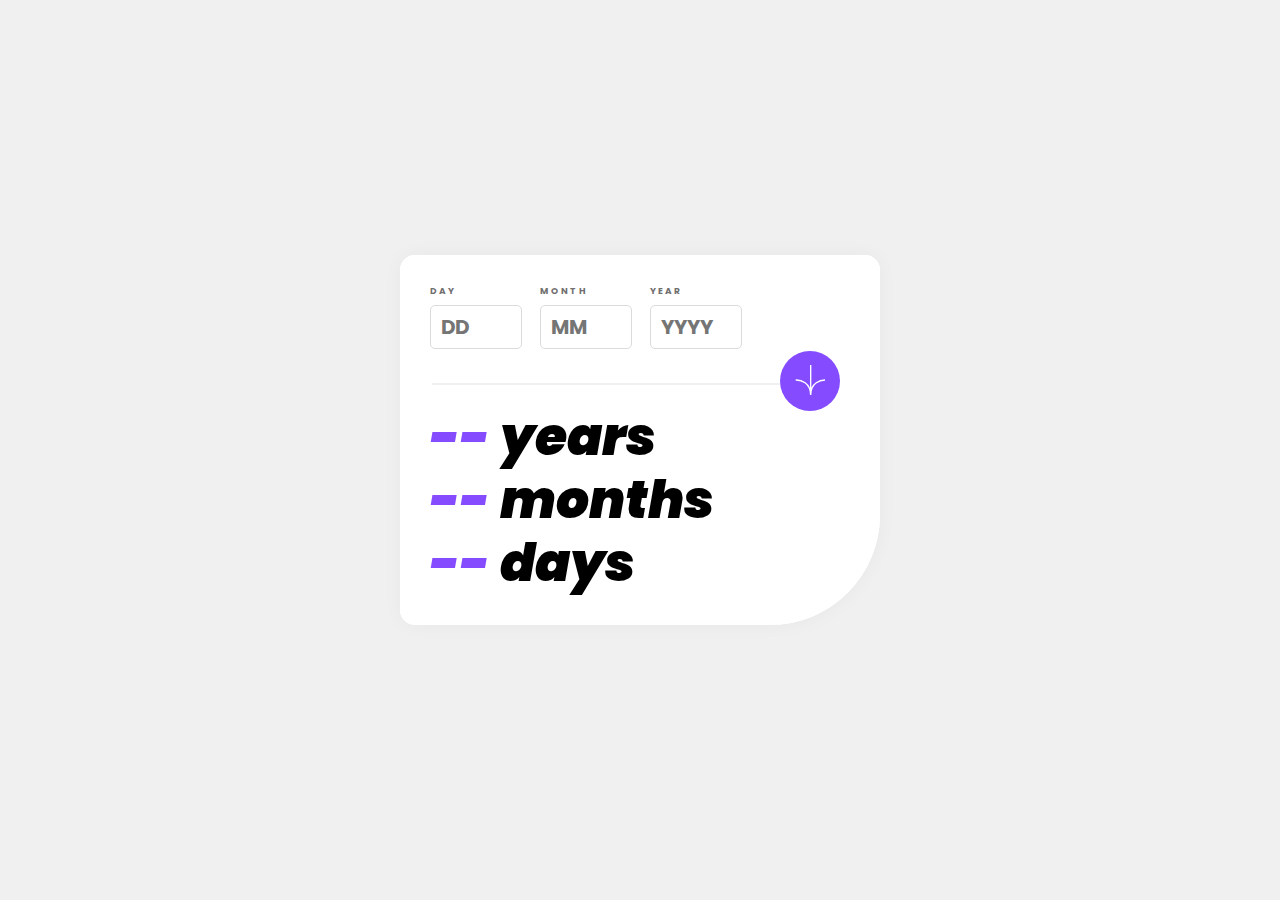
<file: index.html>
<!DOCTYPE html>
<html lang="en">
<head>
    <title>age-calculator</title>
    <meta name="viewport" content="width=device-width, initial-scale=1" />
    <link rel="preconnect" href="https://fonts.googleapis.com">
    <link rel="preconnect" href="https://fonts.gstatic.com" crossorigin>    
    <link href="https://fonts.googleapis.com/css2?family=Poppins&display=swap" rel="stylesheet">
    <link rel="preconnect" href="https://fonts.googleapis.com">
    <link rel="preconnect" href="https://fonts.gstatic.com" crossorigin>
    <link href="https://fonts.googleapis.com/css2?family=Poppins:wght@700&display=swap" rel="stylesheet">    
    <link rel="preconnect" href="https://fonts.googleapis.com">
    <link rel="preconnect" href="https://fonts.gstatic.com" crossorigin>
    <link href="https://fonts.googleapis.com/css2?family=Poppins:ital,wght@1,900&display=swap" rel="stylesheet">
    <link rel="preconnect" href="https://fonts.googleapis.com">
    <link rel="preconnect" href="https://fonts.gstatic.com" crossorigin>
    <link href="https://fonts.googleapis.com/css2?family=Poppins:ital,wght@1,300&display=swap" rel="stylesheet">
    <link rel = "stylesheet" href = "age_calc.css">
    <script src = "age_calc.js"></script>
</head>
<body class="main_body">
    <div class="left_side"></div>
    <div class="center_side">
        <div class="top"></div>
        <div class="middle">
            <div class="main">
                <div class="main1">
                    <div class="inp one">
                        <div class="dispm" id ="type11">D A Y</div>
                        <input type="text" class="inpa" id = "dayinp" placeholder="DD" oninput="storeday()">
                        <div class = "error"><div class="errorf e1" id ="e11">This field is required</div></div>
                        <div class = "error"><div class="errors ed" id ="edd">Must be a valid day</div></div>
                    </div>
                    <div class="inp">
                        <div class="dispm" id ="type22">M O N T H</div>
                        <input type="text" class="inpa" id = "monthinp" placeholder="MM" oninput="storemonth()">
                        <div class = "error"><div class="errorf e2" id ="e22">This field is required</div></div>
                        <div class = "error"><div class="errors em" id ="emm">Must be a valid month</div></div>
                    </div>
                    <div class="inp">
                        <div class="dispm" id ="type33">Y E A R</div>
                        <input type="text" class="inpa" id = "yearinp" placeholder="YYYY" oninput="storeyear()"">
                        <div class = "error"><div class="errorf e3" id ="e33">This field is required</div></div>
                        <div class = "error"><div class="errors ey" id ="eyy">Must be in the past</div></div>
                    </div>
                </div>
                <hr class = "line">
                <div class="main2">
                    <div class="output">
                        <div class="out years"><div class="y1" id = "type3">--</div><div class="y2">years</div></div>
                        <div class="out months"><div class="y1" id = "type2">--</div><div class="y2">months</div></div>
                        <div class="out days"><div class="y1" id = "type1">--</div><div class="y2">days</div></div>
                    </div>
                </div>
                <button class="main3 " id = "clickk" onfocus="enter()" onclick="enter()">
                    <svg class = "arrow " xmlns="http://www.w3.org/2000/svg" width="30" height="30" viewBox="0 0 44 44"><g fill="none" stroke="#FFF" stroke-width="2"><path d="M1 22.019C8.333 21.686 23 25.616 23 44M23 44V0M45 22.019C37.667 21.686 23 25.616 23 44"/></g></svg>
                </button>
            </div>
        </div>
        <div class="bottom"></div>
    </div>
    <div class="right_side"></div>
</body>
</html>
</file>
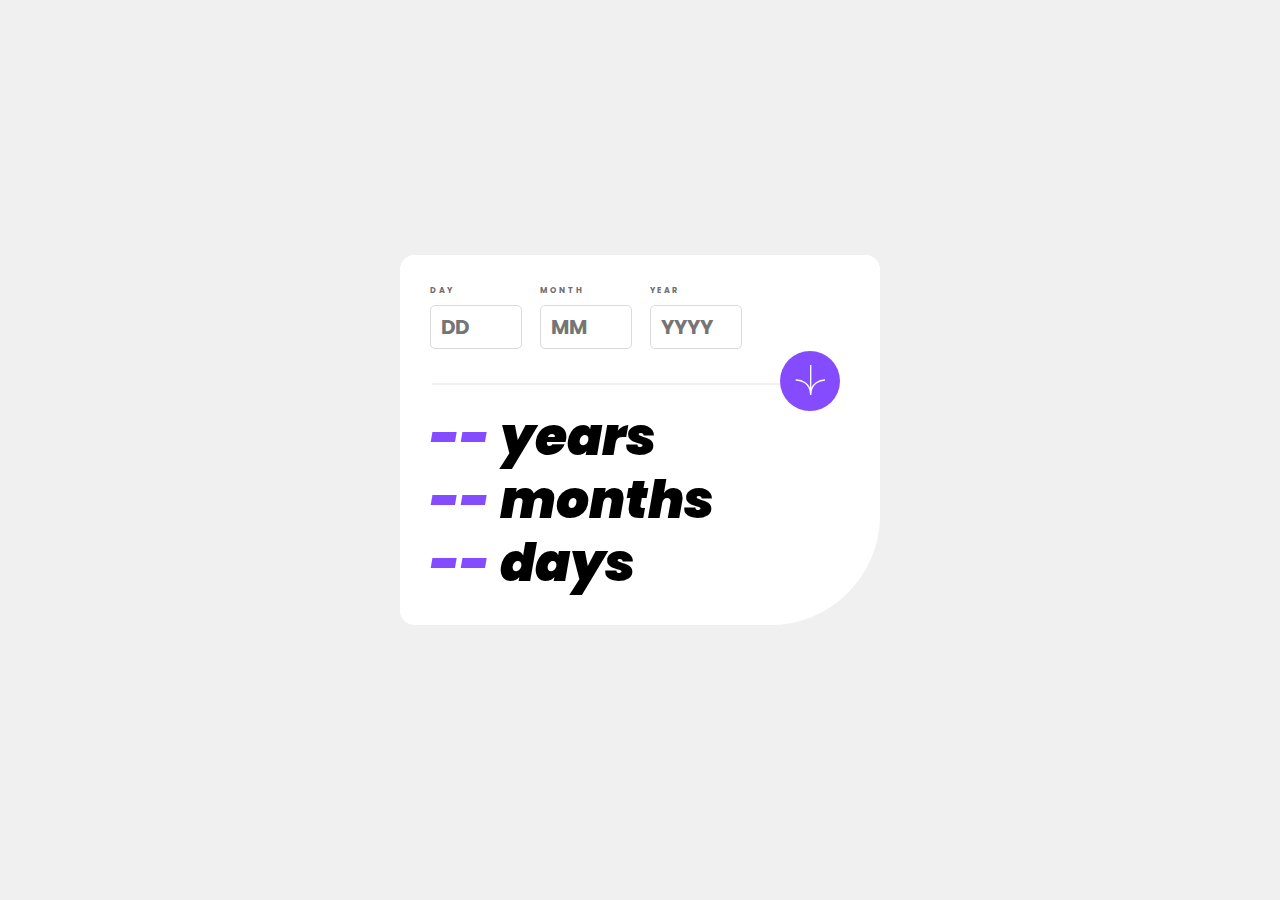
<file: age_calc.html>
<!DOCTYPE html>
<html lang="en">
<head>
    <title>age-calculator</title>
    <link rel="preconnect" href="https://fonts.googleapis.com">
    <link rel="preconnect" href="https://fonts.gstatic.com" crossorigin>    
    <link href="https://fonts.googleapis.com/css2?family=Poppins&display=swap" rel="stylesheet">
<link rel="preconnect" href="https://fonts.googleapis.com">
<link rel="preconnect" href="https://fonts.gstatic.com" crossorigin>
<link href="https://fonts.googleapis.com/css2?family=Poppins:wght@700&display=swap" rel="stylesheet">    
<link rel="preconnect" href="https://fonts.googleapis.com">
<link rel="preconnect" href="https://fonts.gstatic.com" crossorigin>
<link href="https://fonts.googleapis.com/css2?family=Poppins:ital,wght@1,900&display=swap" rel="stylesheet">
<link rel="preconnect" href="https://fonts.googleapis.com">
<link rel="preconnect" href="https://fonts.gstatic.com" crossorigin>
<link href="https://fonts.googleapis.com/css2?family=Poppins:ital,wght@1,300&display=swap" rel="stylesheet">
<link rel = "stylesheet" href = "t.css">
    <script src = "t.js"></script>
</head>
<body class="main_body">
    <div class="left_side"></div>
    <div class="center_side">
        <div class="top"></div>
        <div class="middle">
            <div class="main">
                <div class="main1">
                    <div class="inp one">
                        <div class="dispm" id ="type11">D A Y</div>
                        <input type="text" class="inpa" id = "dayinp" placeholder="DD" oninput="storeday()">
                        <div class = "error"><div class="errorf e1" id ="e11">This field is required</div></div>
                        <div class = "error"><div class="errors ed" id ="edd">Must be a valid day</div></div>
                    </div>
                    <div class="inp">
                        <div class="dispm" id ="type22">M O N T H</div>
                        <input type="text" class="inpa" id = "monthinp" placeholder="MM" oninput="storemonth()">
                        <div class = "error"><div class="errorf e2" id ="e22">This field is required</div></div>
                        <div class = "error"><div class="errors em" id ="emm">Must be a valid month</div></div>
                    </div>
                    <div class="inp">
                        <div class="dispm" id ="type33">Y E A R</div>
                        <input type="text" class="inpa" id = "yearinp" placeholder="YYYY" oninput="storeyear()"">
                        <div class = "error"><div class="errorf e3" id ="e33">This field is required</div></div>
                        <div class = "error"><div class="errors ey" id ="eyy">Must be in the past</div></div>
                    </div>
                </div>
                <hr class = "line">
                <div class="main2">
                    <div class="output">
                        <div class="out years"><div class="y1" id = "type3">--</div><div class="y2">years</div></div>
                        <div class="out months"><div class="y1" id = "type2">--</div><div class="y2">months</div></div>
                        <div class="out days"><div class="y1" id = "type1">--</div><div class="y2">days</div></div>
                    </div>
                </div>
                <button class="main3 " onclick="enter()">
                    <svg class = "arrow " xmlns="http://www.w3.org/2000/svg" width="30" height="30" viewBox="0 0 44 44"><g fill="none" stroke="#FFF" stroke-width="2"><path d="M1 22.019C8.333 21.686 23 25.616 23 44M23 44V0M45 22.019C37.667 21.686 23 25.616 23 44"/></g></svg>
                </button>
            </div>
        </div>
        <div class="bottom"></div>
    </div>
    <div class="right_side"></div>
</body>
</html>
</file>
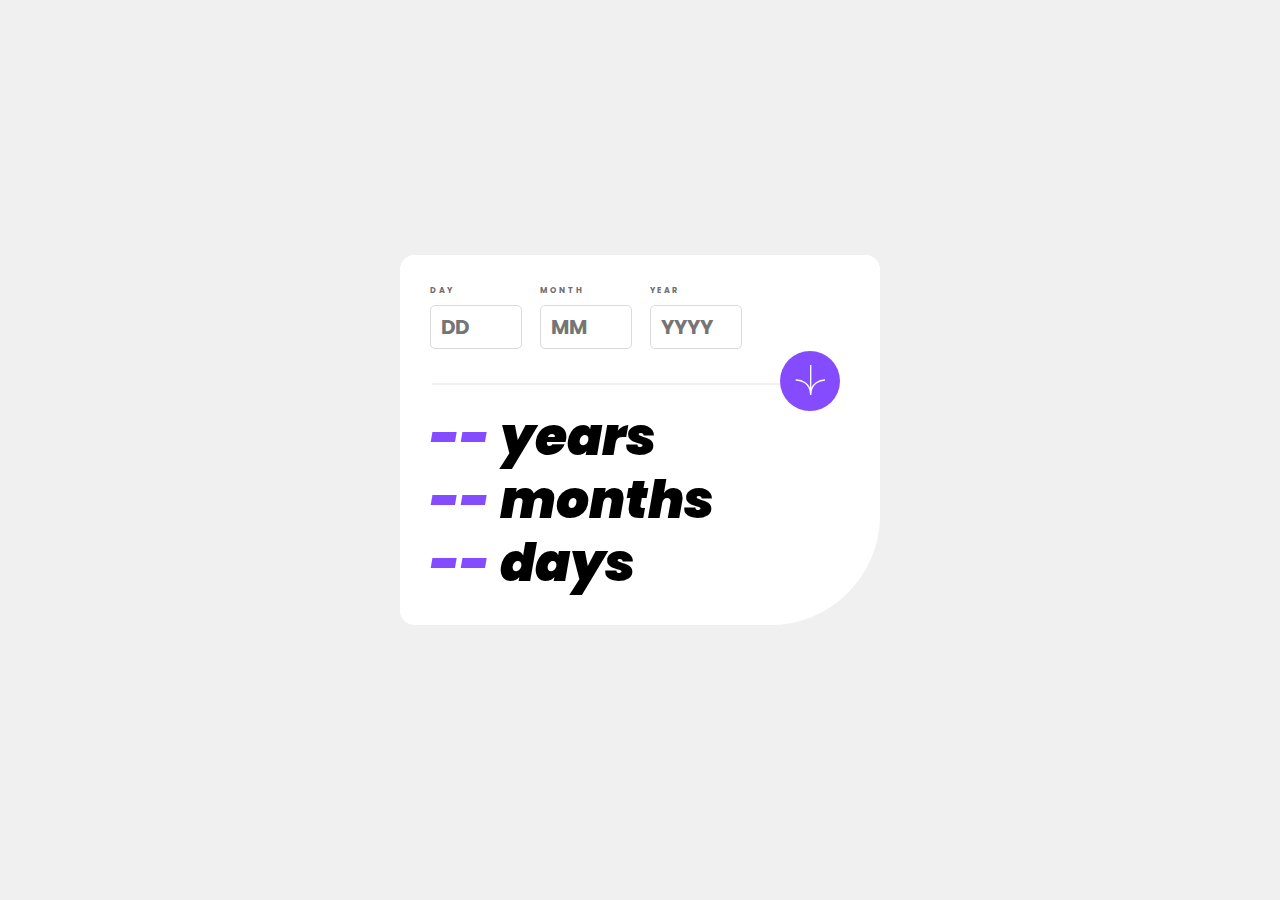
<file: t.html>
<!DOCTYPE html>
<html lang="en">
<head>
    <title>age-calculator</title>
    <link rel="preconnect" href="https://fonts.googleapis.com">
    <link rel="preconnect" href="https://fonts.gstatic.com" crossorigin>    
    <link href="https://fonts.googleapis.com/css2?family=Poppins&display=swap" rel="stylesheet">
<link rel="preconnect" href="https://fonts.googleapis.com">
<link rel="preconnect" href="https://fonts.gstatic.com" crossorigin>
<link href="https://fonts.googleapis.com/css2?family=Poppins:wght@700&display=swap" rel="stylesheet">    
<link rel="preconnect" href="https://fonts.googleapis.com">
<link rel="preconnect" href="https://fonts.gstatic.com" crossorigin>
<link href="https://fonts.googleapis.com/css2?family=Poppins:ital,wght@1,900&display=swap" rel="stylesheet">
<link rel="preconnect" href="https://fonts.googleapis.com">
<link rel="preconnect" href="https://fonts.gstatic.com" crossorigin>
<link href="https://fonts.googleapis.com/css2?family=Poppins:ital,wght@1,300&display=swap" rel="stylesheet">
<link rel = "stylesheet" href = "t.css">
    <script src = "t.js"></script>
</head>
<body class="main_body">
    <div class="left_side"></div>
    <div class="center_side">
        <div class="top"></div>
        <div class="middle">
            <div class="main">
                <div class="main1">
                    <div class="inp one">
                        <div class="dispm" id ="type11">D A Y</div>
                        <input type="text" class="inpa" id = "dayinp" placeholder="DD" oninput="storeday()">
                        <div class = "error"><div class="errorf e1" id ="e11">This field is required</div></div>
                        <div class = "error"><div class="errors ed" id ="edd">Must be a valid day</div></div>
                    </div>
                    <div class="inp">
                        <div class="dispm" id ="type22">M O N T H</div>
                        <input type="text" class="inpa" id = "monthinp" placeholder="MM" oninput="storemonth()">
                        <div class = "error"><div class="errorf e2" id ="e22">This field is required</div></div>
                        <div class = "error"><div class="errors em" id ="emm">Must be a valid month</div></div>
                    </div>
                    <div class="inp">
                        <div class="dispm" id ="type33">Y E A R</div>
                        <input type="text" class="inpa" id = "yearinp" placeholder="YYYY" oninput="storeyear()"">
                        <div class = "error"><div class="errorf e3" id ="e33">This field is required</div></div>
                        <div class = "error"><div class="errors ey" id ="eyy">Must be in the past</div></div>
                    </div>
                </div>
                <hr class = "line">
                <div class="main2">
                    <div class="output">
                        <div class="out years"><div class="y1" id = "type3">--</div><div class="y2">years</div></div>
                        <div class="out months"><div class="y1" id = "type2">--</div><div class="y2">months</div></div>
                        <div class="out days"><div class="y1" id = "type1">--</div><div class="y2">days</div></div>
                    </div>
                </div>
                <button class="main3 " onclick="enter()">
                    <svg class = "arrow " xmlns="http://www.w3.org/2000/svg" width="30" height="30" viewBox="0 0 44 44"><g fill="none" stroke="#FFF" stroke-width="2"><path d="M1 22.019C8.333 21.686 23 25.616 23 44M23 44V0M45 22.019C37.667 21.686 23 25.616 23 44"/></g></svg>
                </button>
            </div>
        </div>
        <div class="bottom"></div>
    </div>
    <div class="right_side"></div>
</body>
</html>
</file>
<file: age_calc.css>
html, body {
    height: 98%;
    background-color: hsl(0, 0%, 94%);
}
.main_body{
    display: flex;
    flex-direction: row;
}
.left_side,.right_side{
    height: 100%;
    flex: 1;
    background-color: hsl(0, 0%, 94%);
}
.center_side{
    height: 100%;
    width: 480px;
    background-color: white;
    display:flex;
    flex-direction: column;
}
.top,
.bottom{
    background-color: hsl(0, 0%, 94%);
    width: 100%;
    flex:1;
}
.middle{
    background-color: hsl(0, 0%, 94%);
    width: 100%;
    height: 370px;
    display:flex;
    flex-direction: row;
}
.main{
    background-color: white;
    width: 100%;
    flex:1;
    border-radius: 15px;
    border-bottom-right-radius: 110px;
    display: flex;
    flex-direction: column;
    position: relative;
    box-shadow: 0px 0px 20px rgba(0 ,0 ,0 ,0.04);
}
.main1{
    background-color: white;
    width: 100%;
    height: 120px;
    border-top-right-radius: 15px;
    border-top-left-radius: 15px;
    display: flex;
    flex-direction: row;
    justify-items: left;
}
.main2{
    background-color: white;
    width: 100%;
    flex:1;
    border-bottom-left-radius: 15px;
    border-bottom-right-radius: 110px;
    display: flex;
    flex-direction: row;
    justify-items: left;
}
.inp{
    background-color: white;
    height: 100%;
    width: 110px;
    margin-top: 30px;
    display: flex;
    flex-direction: column;
}
.one{
    margin-left: 30px;
    border-top-left-radius: 15px;
}
.dispm{
    width: 100%;
    height: 20px;
    font-family: 'Poppins', sans-serif;
    font-weight: bold;
    font-size: 9px;
    color:hsl(0, 1%, 44%);
}
.inpa{
    padding-left: 10px;
    border-color: hsl(0, 0%, 86%);
    color:hsl(0, 0%, 8%);
    border-width: 1px;
    border-style:solid;
    border-radius: 5px;
    width: 78px;
    height: 40px;
    font-family: 'Poppins', sans-serif;
    font-weight: 700;
    font-size:  20px;
    caret-color: hsl(259, 100%, 65%);
}
.inpa:hover{
    border-color: hsl(259, 100%, 65%);
}
.inpa:focus{
    border-color: hsl(259, 100%, 65%);
    outline: none;
}
.line{
    height:1.5px;
    border-width:0;
    background-color:hsl(0, 0%, 94%);
    width: 388px;
    margin-right: 60px;
}
.main3{
    background-color: hsl(259, 100%, 65%);
    position: absolute;
    z-index: 5;
    top:96px;
    left: 380px;
    height: 60px;
    width: 60px;
    border-radius: 30px;
    border: none;
}
.arrow{
    background-color: hsl(259, 100%, 65%);
}
@media(hover:hover){
    .main3:hover .arrow{
        background-color: hsl(0, 0%, 8%);
    }
    .main3:hover{
        background-color: hsl(0, 0%, 8%);
    }
}
.main3:active .arrow{
    background-color: hsl(0, 0%, 8%);
}
.main3:active{
    background-color: hsl(0, 0%, 8%);
}
.output{
    margin-left: 30px;
    margin-top: 5px;
    height: 100%;
    width:370px;
    display: flex;
    flex-direction: column;
    align-content: start;
}
.out{
    display: flex;
    flex-direction: row;
    align-content: start;
    font-family:'Poppins', sans-serif;
    font-size: 52px;
    font-weight: 900;
    font-style: italic;
    width:100%;
    height:63px;
}
.y1{
    color: hsl(259, 100%, 65%);
    height: 100%;
    margin-right: 10px;
}
.y2{
    height: 100%;
    width: 160px;
}
.error{
    display: flex;
    flex-direction: column;
}
.errorf{
    position: absolute;
    z-index:1;
    margin-top: 2px;
    width:110px;
    height:12px;
    font-size: 9px;
    font-weight: 300;
    font-style: italic;
    font-family:'Poppins', sans-serif;
    background-color: white;
}
.errors{
    position: absolute;
    z-index:0;
    margin-top: 2px;
    width:110px;
    height:12px;
    font-size: 9px;
    font-weight: 300;
    font-style: italic;
    font-family:'Poppins', sans-serif;
    background-color: white;
}
.e1{
    color:white;
}
.e2{
    color:white;
}
.e3{
    color:white;
}
.ed{
    color:white;
}
.em{
    color:white;
}
.ey{
    color:white;
}
@media only screen and (max-width: 450px){
    .center_side{
        width: 330px;
    }
    .top{
        flex:2;
    }
    .bottom{
        flex:3;
    }
    .middle{
        height:510px;
    }
    .main1{
        height: 190px;
    }
    .inp{
        margin-top: 43px;
        flex:1;
    }
    .one{
        margin-left: 20px;
    }
    .dispm{
        font-size: 13px;
    }
    .inpa{
        margin-top: 8px;
        width: 71px;
        height:55px;
        border-radius: 10px;
    }
    .line{
        width:295px;
        margin-right: 17px;
        margin-top: 5px;
    }
    .main3{
        top: 165px;
        left:132px;
        height: 70px;
        width: 70px;
        border-radius: 35px;
    }
    .main2{
        margin-top: 40px;
    }
    .out{
        height:72px;
        font-size: 50px;
    }
    .errorf{
        width: 100px;
    }
    .errors{
        width: 100px;
    }
}
</file>
<file: t.css>
html, body {
    height: 98%;
    background-color: hsl(0, 0%, 94%);
}
.main_body{
    display: flex;
    flex-direction: row;
}
.left_side{
    height: 100%;
    flex: 1;
    background-color: hsl(0, 0%, 94%);
}
.center_side{
    height: 100%;
    width: 480px;
    background-color: white;
    display:flex;
    flex-direction: column;
}
.right_side{
    height: 100%;
    flex: 1;
    background-color: hsl(0, 0%, 94%);
}
.top,
.bottom{
    background-color: hsl(0, 0%, 94%);
    width: 100%;
    flex:1;
}
.middle{
    background-color: hsl(0, 0%, 94%);
    width: 100%;
    height: 370px;
    display:flex;
    flex-direction: row;
}
.main{
    background-color: white;
    width: 100%;
    flex:1;
    border-radius: 15px;
    border-bottom-right-radius: 110px;
    display: flex;
    flex-direction: column;
    position: relative;
}
.main1{
    background-color: white;
    width: 100%;
    height: 120px;
    border-top-right-radius: 15px;
    border-top-left-radius: 15px;
    display: flex;
    flex-direction: row;
    justify-items: left;
}
.main2{
    background-color: white;
    width: 100%;
    flex:1;
    border-bottom-left-radius: 15px;
    border-bottom-right-radius: 110px;
    display: flex;
    flex-direction: row;
    justify-items: left;
}
.inp{
    background-color: white;
    height: 100%;
    width: 110px;
    margin-top: 30px;
    display: flex;
    flex-direction: column;
}
.one{
    margin-left: 30px;
    border-top-left-radius: 15px;
}
.dispm{
    width: 100%;
    height: 20px;
    font-family: 'Poppins', sans-serif;
    font-weight: bold;
    font-size: 8px;
    color:hsl(0, 1%, 44%);
}
.inpa{
    padding-left: 10px;
    border-color: hsl(0, 0%, 86%);
    border-width: 1px;
    border-style:solid;
    border-radius: 5px;
    width: 78px;
    height: 40px;
    font-family: 'Poppins', sans-serif;
    font-weight: 700;
    font-size:  20px;
}
.inpa:hover{
    border-color: hsl(259, 100%, 65%);
}
.line{
    height:1.5px;
    border-width:0;
    background-color:hsl(0, 0%, 94%);
    width: 388px;
    margin-right: 60px;
}
.main3{
    background-color: hsl(259, 100%, 65%);
    position: absolute;
    z-index: 5;
    top:96px;
    left: 380px;
    height: 60px;
    width: 60px;
    border-radius: 30px;
    border: none;
}
.arrow{
    background-color: hsl(259, 100%, 65%);
}
.main3:hover .arrow{
    background-color: hsl(0, 0%, 8%);
}
.main3:hover{
    background-color: hsl(0, 0%, 8%);
}
.output{
    margin-left: 30px;
    margin-top: 5px;
    height: 100%;
    width:370px;
    display: flex;
    flex-direction: column;
    align-content: start;
}
.out{
    display: flex;
    flex-direction: row;
    align-content: start;
    font-family:'Poppins', sans-serif;
    font-size: 52px;
    font-weight: 900;
    font-style: italic;
    width:100%;
    height:63px;
}
.y1{
    color: hsl(259, 100%, 65%);
    height: 100%;
    margin-right: 10px;
}
.y2{
    height: 100%;
    width: 160px;
}
.error{
    display: flex;
    flex-direction: column;
}
.errorf{
    position: absolute;
    z-index:1;
    margin-top: 2px;
    width:110px;
    height:12px;
    font-size: 9px;
    font-weight: 300;
    font-style: italic;
    font-family:'Poppins', sans-serif;
    background-color: white;
}
.errors{
    position: absolute;
    z-index:0;
    margin-top: 2px;
    width:110px;
    height:12px;
    font-size: 9px;
    font-weight: 300;
    font-style: italic;
    font-family:'Poppins', sans-serif;
    background-color: white;
}
.e1{
    color:white;
}
.e2{
    color:white;
}
.e3{
    color:white;
}
.ed{
    color:white;
}
.em{
    color:white;
}
.ey{
    color:white;
}
</file>
